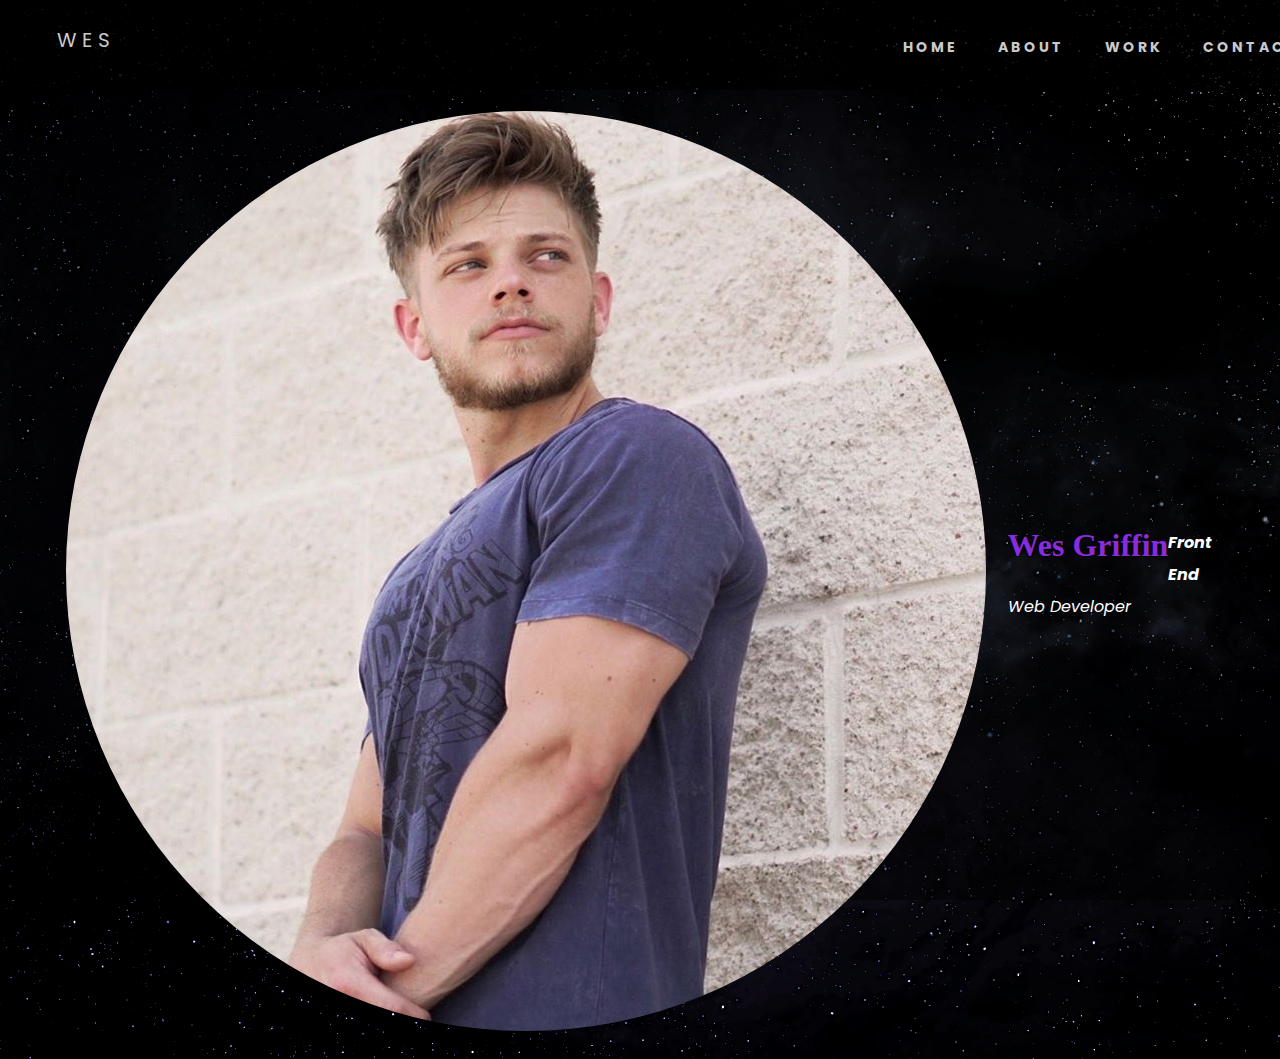
<file: index.html>
<!DOCTYPE html>
<html>
  <head>
    <meta charset="utf-8" />
    <title>Wes' Personal Site</title>
    <link
      rel="stylesheet"
      href="https://cdn.jsdelivr.net/npm/bootstrap@4.5.3/dist/css/bootstrap.min.css"
      integrity="sha384-TX8t27EcRE3e/ihU7zmQxVncDAy5uIKz4rEkgIXeMed4M0jlfIDPvg6uqKI2xXr2"
      crossorigin="anonymous"
    />
    <link rel="stylesheet" type="text/css" href="css/styles.css" />
    <link
      href="https://fonts.googleapis.com/css2?family=Poppins&display=swap"
      rel="stylesheet"
    />
    <script
      src="https://code.jquery.com/jquery-3.5.1.slim.min.js"
      integrity="sha384-DfXdz2htPH0lsSSs5nCTpuj/zy4C+OGpamoFVy38MVBnE+IbbVYUew+OrCXaRkfj"
      crossorigin="anonymous"
    ></script>
  </head>

  <body class="body">
    <!-- NAVBAR -->
    <nav>
      <div class="logo">Wes</div>
      <ul class="nav-links">
        <li>
          <a
            href="/Users/WesGriffin/Desktop/newCAMP/HTML - Personal Site/index.html"
            >Home</a
          >
        </li>
        <li><a href="#">About</a></li>
        <li>
          <a href="work.html">Work</a>
        </li>
        <li>
          <a href="contact.html">Contact</a>
        </li>
      </ul>
      <div id="burger" class="burger">
        <div class="line1"></div>
        <div class="line2"></div>
        <div class="line3"></div>
      </div>
    </nav>
    <!-- END NAVBAR -->

    <!-- Picture and Name -->
    <div class="full heading">
      <table cellspacing="20" class="hero">
        <tr>
          <td>
            <img
              src="images/spideyshirt.png"
              alt="Wes Profile Pic"
              height="25%"
              length="25%"
            />
          </td>
          <td>
            <h1>Wes Griffin</h1>
            <p>
              <em><strong>Front End</strong> Web Developer</em>
            </p>
          </td>
        </tr>
      </table>
    </div>
    <!-- END Picture and Name -->

    <script
      src="https://code.jquery.com/jquery-3.5.1.slim.min.js"
      integrity="sha384-DfXdz2htPH0lsSSs5nCTpuj/zy4C+OGpamoFVy38MVBnE+IbbVYUew+OrCXaRkfj"
      crossorigin="anonymous"
    ></script>
    <script
      src="https://cdn.jsdelivr.net/npm/bootstrap@4.5.3/dist/js/bootstrap.bundle.min.js"
      integrity="sha384-ho+j7jyWK8fNQe+A12Hb8AhRq26LrZ/JpcUGGOn+Y7RsweNrtN/tE3MoK7ZeZDyx"
      crossorigin="anonymous"
    ></script>
    <script src="jquery.js"></script>
    <script src="index.js"></script>
  </body>
</html>
</file>
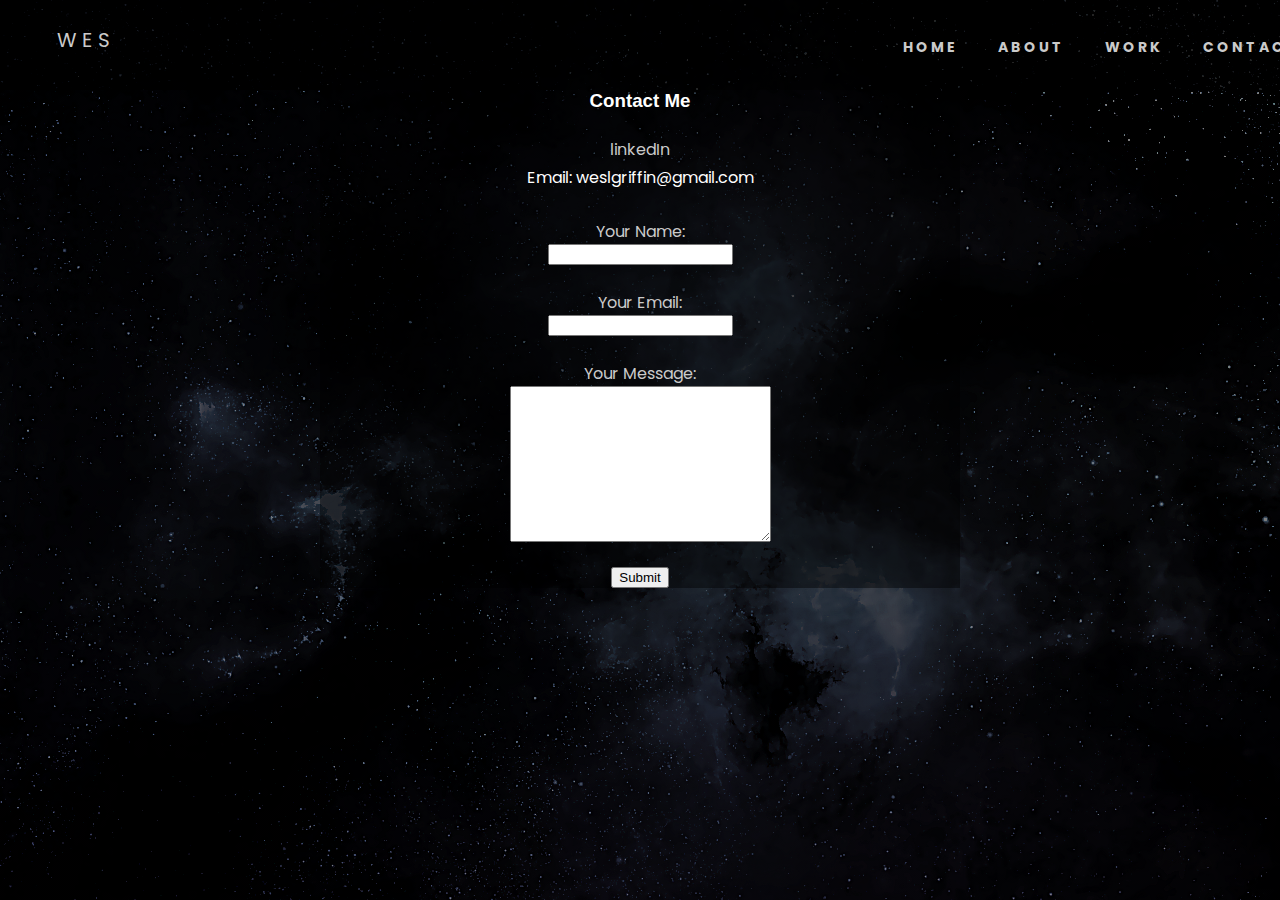
<file: contact.html>
<html>
  <head>
    <meta charset="utf-8" />
    <title>Wes' Personal Site</title>
    <link rel="stylesheet" type="text/css" href="css/styles.css" />
    <link
      href="https://fonts.googleapis.com/css2?family=Poppins&display=swap"
      rel="stylesheet"
    />
  <body class="body">
    <!-- NAVBAR -->
    <nav>
      <div class="logo">WES</div>
      <ul class="nav-links">
        <li>
          <a
            href="/Users/WesGriffin/Desktop/newCAMP/HTML - Personal Site/index.html"
            >Home</a
          >
        </li>
        <li><a href="#">About</a></li>
        <li><a href="/Users/WesGriffin/Desktop/newCAMP/HTML - Personal Site/work.html">Work</a></li>
        <li>
          <a
            href="/Users/WesGriffin/Desktop/newCAMP/HTML - Personal Site/contact.html"
            >Contact</a
          >
        </li>
      </ul>
      <div id="burger" class="burger">
        <div class="line1"></div>
        <div class="line2"></div>
        <div class="line3"></div>
      </div>
    </nav>
    <!-- END NAVBAR -->
  <div class="contact-container">
    <div class="form">
      <h3>Contact Me</h3>
      <br>
      <a class="linkedIn" href="https://www.linkedin.com/in/wes-griffin-b10404173/">linkedIn</a>
      <br>
      <p>Email: weslgriffin@gmail.com</p>
      <br>

      <form
        class=""
        action="mailto:weslgriffin@gmail.com"
        method="post"
        enctype="text/plain"
      >
        <label>Your Name:</label>
        <br>
        <input type="text" name="yourName" /><br />
        <br>
        <label>Your Email:</label>
        <br>
        <input type="email" name="yourEmail" /><br />
        <br>
        <label>Your Message:</label>
        <br>
        <textarea name="yourMessage" rows="10" cols="30"></textarea>
        <br>
        <br>
        <input type="submit" />
      </form>
    </div>
  </div>
    <script src="jquery.js"></script>
    <script src="index.js"></script>
  </body>
</html>
</file>
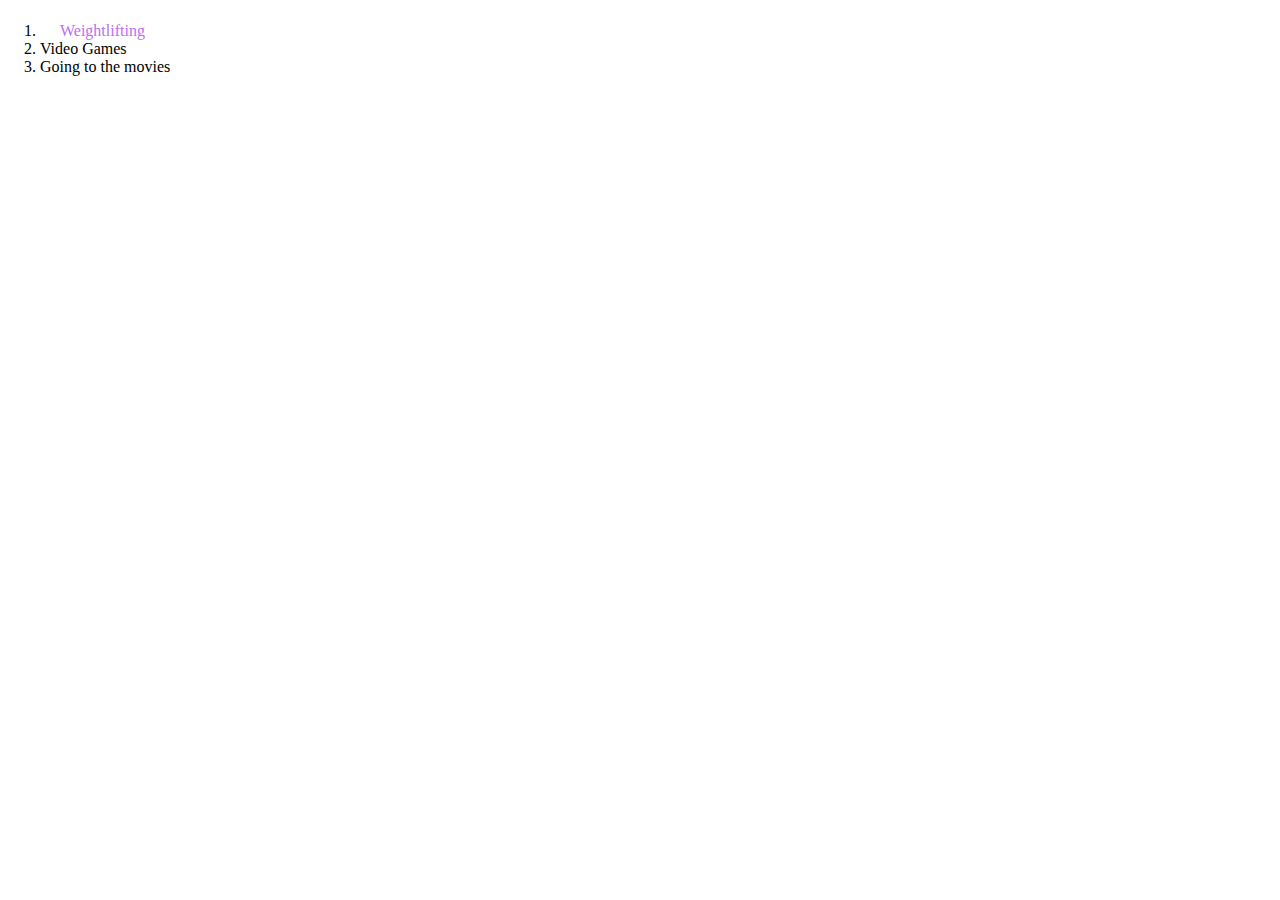
<file: hobbies.html>
<html>
  <head>
    <meta charset="utf-8" />
    <title>My Hobbies</title>
    <link rel="stylesheet" href="css/styles.css">
  </head>
  <body>
    <h3>My Hobbies</h3>
    <ol>
        <li><a href="https://www.instagram.com/p/CDl6fp2Jhxb/">Weightlifting</li></a>
        <li>Video Games</li>
        <li>Going to the movies</li>
    </ol>
  </body>
</html>
</file>
<file: css/styles.css>
* {
  margin: 0px auto;
  box-sizing: border-box;
  cursor: url([data-uri]),
    auto;
  scroll-behavior: smooth;
}

/* html {

  overflow-y: scroll;
} */

#top-hr {
  margin-top: -80px;
}

#about-hr {
  margin-bottom: 80px;
}

#work-hr {
  margin-bottom: 80px;
}

#contact-hr {
  margin-bottom: 80px;
}

nav {
  z-index: 99999;
  display: flex;
  justify-content: space-around;
  align-items: center;
  min-height: 10vh;
  background-color: rgba(0, 0, 0, 0.712);
  font-family: "Poppins", sans-serif;
  text-transform: uppercase;
  letter-spacing: 5px;
  font-size: 20px;
  padding: 7px;
}

.logo {
  color: rgb(202, 202, 202);
  margin-left: 50px;
  margin-bottom: 10px;
}

.nav-links {
  margin-right: 50px;
  display: flex;
  width: 30%;
  justify-content: space-around;
}

.nav-links li {
  list-style: none;
}

.nav-links a {
  color: rgb(202, 202, 202);
  text-decoration: none;
  font-weight: bold;
  letter-spacing: 3px;
  font-size: 14px;
}

.nav-links a:hover {
  color: white;
}

.burger {
  display: none;
  cursor: pointer;
}

.burger div {
  width: 25px;
  height: 2px;
  background-color: rgb(202, 202, 202);
  margin: 5px;
  transition: all 0.3s ease;
}

.body {
  box-sizing: border-box;
  background-image: linear-gradient(rgba(0, 0, 0, 0.5), rgba(0, 0, 0, 0.5)),
    url("../images/spacebg.png");
  font-family: "Poppins", sans-serif;
  background-repeat: no-repeat;
  background-attachment: fixed;
  overflow-x: hidden;
}

section {
  display: flex;
  flex-direction: column;
  margin: auto;
  align-items: center;
  text-align: center;
  width: 100%;
}

hr {
  border-color: grey;
  border-style: none;
  border-top-style: dotted;
  border-width: 5px;
  width: 5%;
}

#picandname {
  height: 100vh;
  margin: 130px auto 0 auto;
}

.row {
  margin-top: 150px;
  background-color: rgba(0, 0, 0, 0.445);
  width: 100%;
}

.col {
  margin: auto;
}

hr {
  border: dotted #52057b 6px;
  width: 40%;
  border-bottom: none;
  margin: 100px auto;
}

.me {
  width: 250px;
  border-radius: 90%;
  margin: 0 auto 10px auto;
  box-shadow: 1px 0.5px 20px #bc6ff1;
}

h1 {
  font-family: "Shadows Into Light", cursive;
  color: #892cdc;
  padding-bottom: 10px;
  text-shadow: 1px 1px #000000;
  margin: 0 auto;
  float: left;
  text-align: center;
}

h2 {
  font-family: "Goldman", cursive;
  font-size: 2.5rem;
  color: #892cdc;
  padding-bottom: 10px;
  text-shadow: 1px 1px #000000;
}

h3 {
  font-family: "Montserrat", sans-serif;
  color: white;
}

p {
  font-weight: normal;
  line-height: 2;
  color: white;
}

.linkedIn {
  color: rgb(202, 202, 202);
}

.linkedIn:hover {
  color: white;
  text-decoration: none;
}

.resume {
  color: rgb(202, 202, 202);
}

.resume:hover {
  color: white;
  text-decoration: none;
}

.contact-container {
  width: 50%;
}

.form {
  margin: 0 auto;
  text-align: center;
  background-color: rgba(0, 0, 0, 0.445);
}

label {
  color: rgb(202, 202, 202);
}

.carousel {
  width: 80%;
}

.carousel-control-prev:hover,
.carousel-control-next:hover {
  cursor: url([data-uri]),
    auto;
}

.slidepic:hover {
  opacity: 90%;
}

#aboutSection {
  margin-top: 100px;
}

#about-container {
  display: flex;
  background-color: red;
  width: 50%;
  padding: 10px;
  background-color: rgba(0, 0, 0, 0.445);
  text-align: center;
}

.img-about-container {
  display: flex;
  padding: 10px;
  width: 25%;
  background-color: rgba(0, 0, 0, 0.445);
}

.bottom-container {
  background-color: #52057b;
  padding: 50px 0 20px 0;
  margin: -10px -10px;
  text-align: center;
}

.card {
  margin: 0 auto 5px auto;
  padding: 10px;
  background-color: rgba(0, 0, 0, 0.445);
}

.dog {
  margin-bottom: -60px;
}

hr {
  border: dotted #52057b 6px;
  width: 40%;
  border-bottom: none;
  margin: 100px auto 200px auto;
}

.bio {
  width: 30%;
  margin: auto;
  color: #bc6ff1;
}

.profile {
  margin-bottom: 300px;
}

.projects {
  width: 80%;
  margin: 50px auto;
}

.contact-message {
  width: 40%;
  margin: 40px auto 60px;
  color: #bc6ff1;
}

.myButton {
  background: linear-gradient(to bottom, #bc6ff1 5%, #892cdc 100%);
  background-color: #52057b;
  border-radius: 8px;
  display: inline-block;
  cursor: pointer;
  color: #ffffff;
  font-family: Arial;
  font-size: 15px;
  padding: 16px 31px;
  text-decoration: none;
  text-shadow: 0px 1px 0px #000000;
}
.myButton:hover {
  background: linear-gradient(to bottom, #892cdc 5%, #bc6ff1 100%);
  background-color: #52057b;
  text-decoration: none;
}
.myButton:active {
  position: relative;
  top: 1px;
}

a {
  color: #bc6ff1;
  margin: 10px 20px;
  text-decoration: none;
}

a:hover {
  color: #eaf6f6;
  text-decoration: none;
}

.copyright {
  color: #eaf6f6;
  font-size: 0.75rem;
  padding: 20px 0;
}

/* The sticky class is added to the navbar with JS when it reaches its scroll position */
.sticky {
  position: fixed;
  top: 0;
  width: 100%;
}

/* tablet */
@media screen and (max-width: 1024px) {
  .nav-links {
    width: 60%;
  }
}

/* MOBILE */
@media screen and (max-width: 768px) {
  .nav-links {
    position: absolute;
    right: -50px;
    height: 92vh;
    top: 7.4vh;

    display: flex;
    flex-direction: column;
    align-items: center;
    width: 30%;
    transform: translateX(100%);
    transition: transform 0.5s ease-in;
  }
  .nav-links li {
    opacity: 0%;
  }
  .burger {
    display: block;
    right: 0;
  }

  .nav-active {
    transform: translateX(0%);
    padding-right: 150px;
    background-color: rgba(0, 0, 0, 0.445);
  }

  @keyframes navLinkFade {
    from {
      opacity: 0;
      transform: translateX(50%);
    }
    to {
      opacity: 1;
      transform: translateX(0px);
    }
  }

  .toggle .line1 {
    transform: rotate(-45deg) translate(-5px, 5px);
  }
  .toggle .line2 {
    opacity: 0;
  }
  .toggle .line3 {
    transform: rotate(45deg) translate(-5px, -5px);
  }

  img {
    line-break: normal;
  }
}

/* END MOBILE  */
</file>
